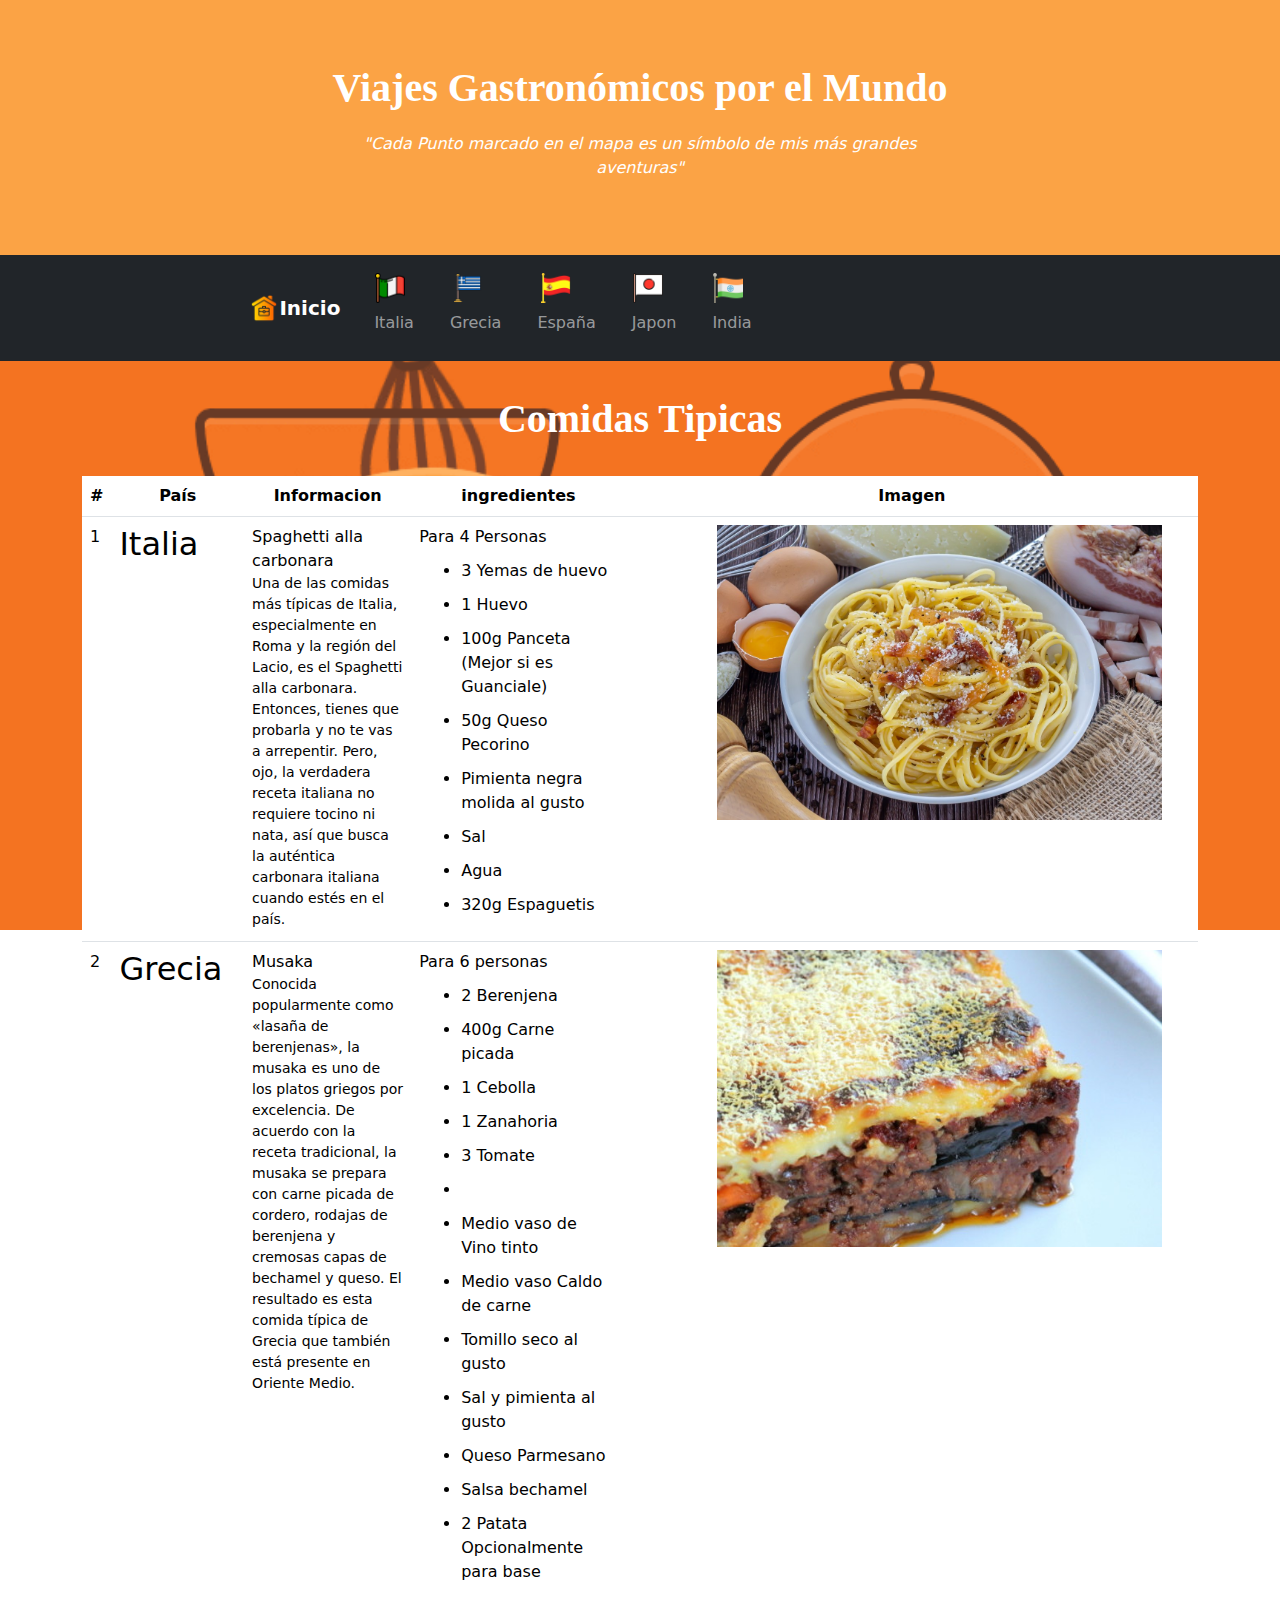
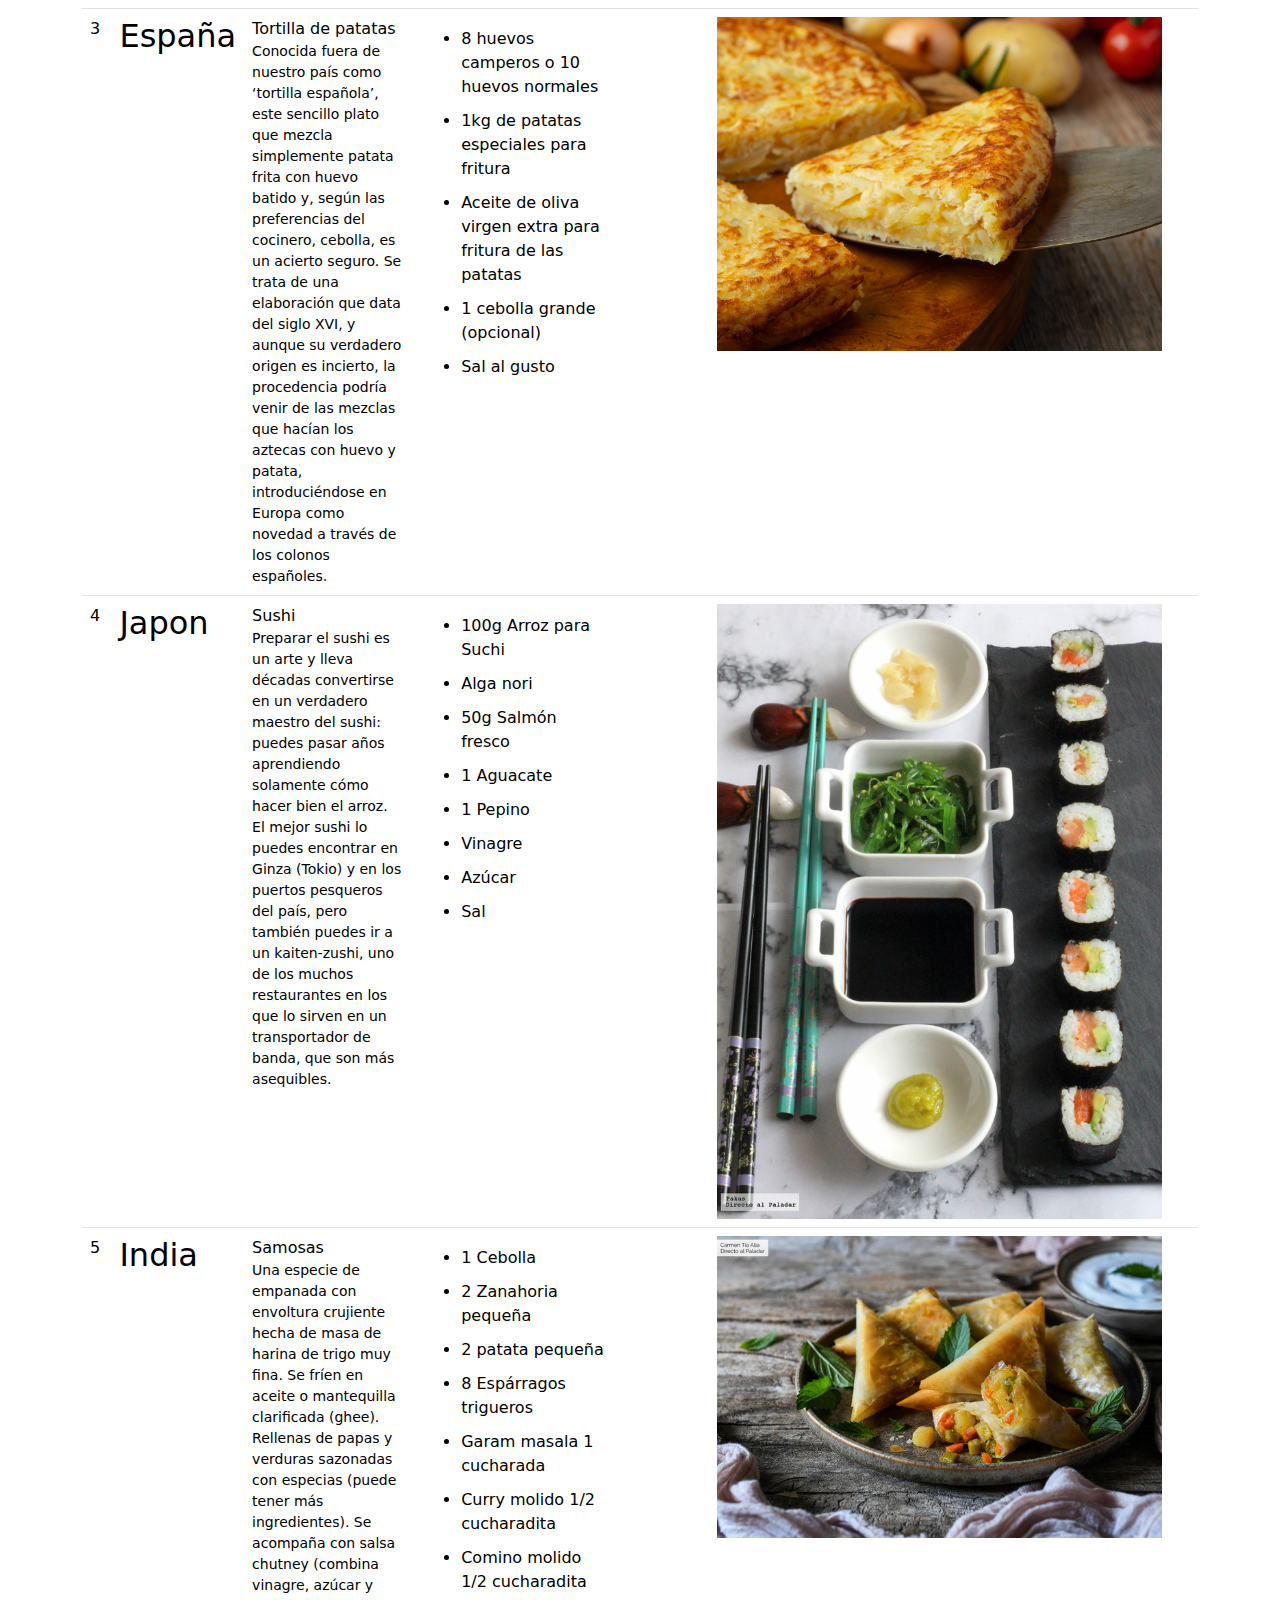
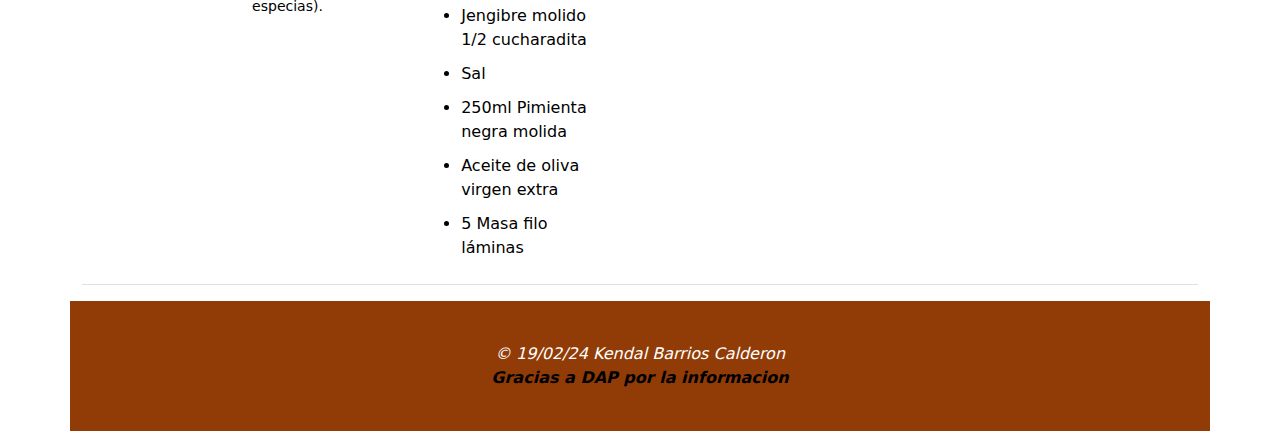
<file: index.html>
<!DOCTYPE html>
<html lang="en">
<head>
    <meta charset="UTF-8">
    <meta name="viewport" content="width=device-width, initial-scale=1.0">
    <title>Viajes Gastronomicos por el mundo</title>
    <meta name="author" content=">Kendal Barrios"> 

    <link href="https://cdn.jsdelivr.net/npm/bootstrap@5.3.0-alpha1/dist/css/bootstrap.min.css" rel="stylesheet">
    <link rel="stylesheet" href="style.css">
</head>

<body>
    <!-- Bootstrap -->
    <script src="https://code.jquery.com/jquery-3.6.0.min.js"></script>
    <script src="https://cdn.jsdelivr.net/npm/bootstrap@5.3.0-alpha1/dist/js/bootstrap.bundle.min.js"></script>
    <script src="https://ajax.googleapis.com/ajax/libs/jquery/3.5.1/jquery.min.js"></script>
    <script src="https://cdnjs.cloudflare.com/ajax/libs/popper.js/1.16.0/umd/popper.min.js"></script>
    <script src="https://maxcdn.bootstrapcdn.com/bootstrap/4.5.2/js/bootstrap.min.js"></script>
    
    <header class="container-fluid">
        <h1 class="titulo"> Viajes Gastronómicos por el Mundo</h1>
        <p class="parrafo-1">"Cada Punto marcado en el mapa es un símbolo de mis más grandes aventuras"</p>
    </header>

    <nav class="navbar navbar-expand-lg navbar-dark bg-dark">
      <div class="container">
        <img class="imagenNav" src="Recursos/home.png" alt="Inicio">
        <a class="navbar-brand" href="ViajesGastronomicos.html"> Inicio</a>
        <button class="navbar-toggler" type="button" data-toggle="collapse" data-target="#navbarNav" aria-controls="navbarNav" aria-expanded="false" aria-label="Toggle navigation">
          <span class="navbar-toggler-icon"></span>
        </button>
        <div class="collapse navbar-collapse" id="navbarNav">
          <ul class="navbar-nav">
            <li class="nav-item">
                <img class="imagenNav" src="Recursos/BanderaItalia.png" alt="Bandera de Italia">
                <a class="nav-link" href="Italia.html">Italia</a>
            </li>
            <li class="nav-item">
              <img class="imagenNav" src="Recursos/banderaGrecia.png" alt="bandera de Grecia">
              <a class="nav-link" href="Grecia.html">Grecia</a>
            </li>
            <li class="nav-item">
              <img class="imagenNav" src="Recursos/BamderaEspana.png" alt="Bandera de España">
              <a class="nav-link" href="Espania.html">España</a>
            </li>
            <li class="nav-item">
              <img class="imagenNav" src="Recursos/BanderaJapon.png" alt="bandera de Japon">
              <a class="nav-link" href="Japon.html">Japon</a>
            </li>
            <li class="nav-item">
              <img class="imagenNav" src="Recursos/Banderaindia.png" alt="Bandera de India">
              <a class="nav-link" href="India.html">India</a>
            </li>
          </ul>
        </div>
      </div>
    </nav>

    <main>
      <div class="container">
        <h1 class="tituloTable">Comidas Tipicas</h1>
        <table class="table">
          <thead>
            <tr>
              <th>#</th>
              <th>País</th>
              <th>Informacion</th>
              <th>ingredientes</th>
              <th>Imagen</th>
            </tr>
          </thead>
          <tbody>
            <tr>
              <td>1</td>
              <td><h2>Italia</h2></td>
              <td>Spaghetti alla carbonara 
                <P>Una de las comidas más típicas de Italia, especialmente en Roma y la región del Lacio, es el Spaghetti alla carbonara. Entonces, tienes que probarla y no te vas a arrepentir. Pero, ojo, la verdadera receta italiana no requiere tocino ni nata, así que busca la auténtica carbonara italiana cuando estés en el país.</P>
              </td>
              <td>
                Para 4 Personas
                <ul>
                    <li>3 Yemas de huevo</li>
                    <li>1 Huevo</li>
                    <li>100g Panceta (Mejor si es Guanciale)</li>
                    <li>50g Queso Pecorino</li>
                    <li>Pimienta negra molida al gusto</li>
                    <li>Sal</li>
                    <li>Agua</li>
                    <li>320g Espaguetis</li>
                </ul>
              </td>
              <td>
                <img src="Recursos/carbonara.jpg" alt="Spaghetti alla carbonara">
              </td>
            </tr>
            <tr>
              <td>2</td>
              <td> <h2>Grecia</h2></td>
              <td>
                Musaka
                <p>Conocida popularmente como «lasaña de berenjenas», la musaka es uno de los platos griegos por excelencia. De acuerdo con la receta tradicional, la musaka se prepara con carne picada de cordero, rodajas de berenjena y cremosas capas de bechamel y queso. El resultado es esta comida típica de Grecia que también está presente en Oriente Medio.</p>
              </td>
              <td>
                Para 6 personas
                <ul>
                    <li>2 Berenjena</li>
                    <li>400g Carne picada</li>
                    <li>1 Cebolla</li>
                    <li>1 Zanahoria</li>
                    <li>3 Tomate<li>
                    <li>Medio vaso de Vino tinto</li>
                    <li>Medio vaso Caldo de carne </li>
                    <li>Tomillo seco al gusto</li>
                    <li>Sal y pimienta al gusto</li>
                    <li>Queso Parmesano</li>
                    <li>Salsa bechamel</li>
                    <li>2 Patata Opcionalmente para base</li>
                </ul>
              </td>
              <td>
                <img src="Recursos/Musaka.jpg" alt="Musaka">
              </td>
            </tr>
            <tr>
                <td>3</td>
                <td><h2>España</h2></td>
                <td>Tortilla de patatas 
                  <P>Conocida fuera de nuestro país como ‘tortilla española’, este sencillo plato que mezcla simplemente patata frita con huevo batido y, según las preferencias del cocinero, cebolla, es un acierto seguro.
                    Se trata de una elaboración que data del siglo XVI, y aunque su verdadero origen es incierto, la procedencia podría venir de las mezclas que hacían los aztecas con huevo y patata, introduciéndose en Europa como novedad a través de los colonos españoles.</P>
                </td>
                <td>
                  <ul>
                      <li>8 huevos camperos o 10 huevos normales</li>
                      <li>1kg de patatas especiales para fritura</li>
                      <li>Aceite de oliva virgen extra para fritura de las patatas</li>
                      <li>1 cebolla grande (opcional)</li>
                      <li>Sal al gusto</li>
                  </ul>
                </td>
                <td>
                  <img src="Recursos/TortillaEspañola.jpg" alt="Tortilla sEspañola">
                </td>
            </tr>
            <tr>
              <td>4</td>
              <td><h2>Japon</h2></td>
              <td> Sushi
                <P>Preparar el sushi es un arte y lleva décadas convertirse en un verdadero maestro del sushi: puedes pasar años aprendiendo solamente cómo hacer bien el arroz. El mejor sushi lo puedes encontrar en Ginza (Tokio) y en los puertos pesqueros del país, pero también puedes ir a un kaiten-zushi, uno de los muchos restaurantes en los que lo sirven en un transportador de banda, que son más asequibles.</P>
              </td>
              <td>
                <ul>
                    <li>100g Arroz para Suchi</li>
                    <li>Alga nori</li>
                    <li>50g Salmón fresco</li>
                    <li>1 Aguacate</li>
                    <li>1 Pepino</li>
                    <li>Vinagre</li>
                    <li>Azúcar</li>
                    <li>Sal</li>
                </ul>
              </td>
              <td>
                <img src="Recursos/Sushi.jpg" alt="Suchi">
              </td>
          </tr>
          <tr>
            <td>5</td>
            <td><h2>India</h2></td>
            <td>Samosas
              <P>Una especie de empanada con envoltura crujiente hecha de masa de harina de trigo muy fina. Se fríen en aceite o mantequilla clarificada (ghee). Rellenas de papas y verduras sazonadas con especias (puede tener más ingredientes). Se acompaña con salsa chutney (combina vinagre, azúcar y especias).<P>
            </td>
            <td>
              <ul>
                  <li>1 Cebolla</li>
                  <li>2 Zanahoria pequeña</li>
                  <li>2 patata pequeña</li>
                  <li>8 Espárragos trigueros</li>
                  <li>Garam masala 1 cucharada</li>
                  <li>Curry molido 1/2 cucharadita</li>
                  <li>Comino molido 1/2 cucharadita</li>
                  <li>Jengibre molido 1/2 cucharadita</li>
                  <li>Sal</li>
                  <li>250ml Pimienta negra molida</li>
                  <li>Aceite de oliva virgen extra</li>
                  <li>5 Masa filo láminas</li>

              </ul>
            </td>
            <td>
              <img src="Recursos/Empanadas.jpg" alt="Empanadas">
            </td>
        </tr>
          </tbody>
        </table>
      </div>
    </main>
   
</body>

<footer class="container">
  <p class="parrafo-1">©  19/02/24 Kendal Barrios Calderon <br> <a href="https://www.directoalpaladar.com/"> Gracias a DAP por la informacion</a></p>
</footer>
</html>
</file>
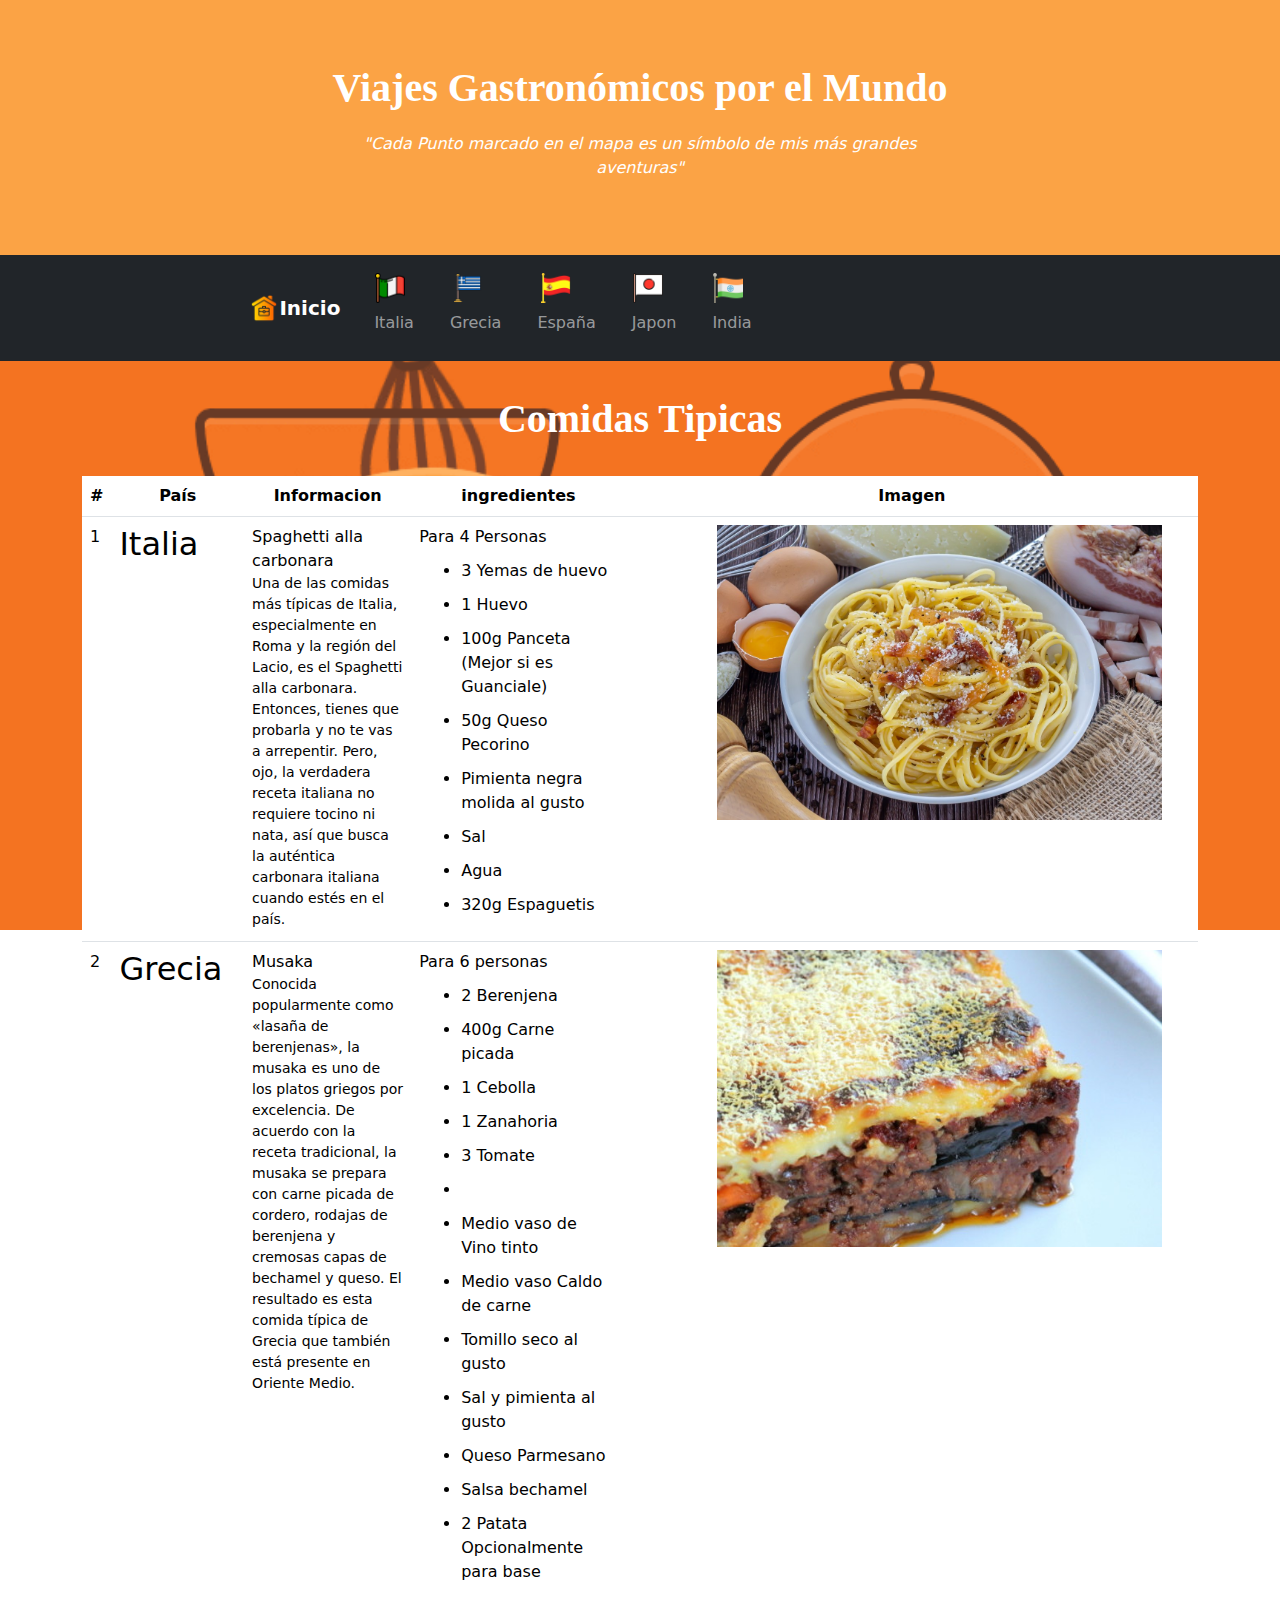
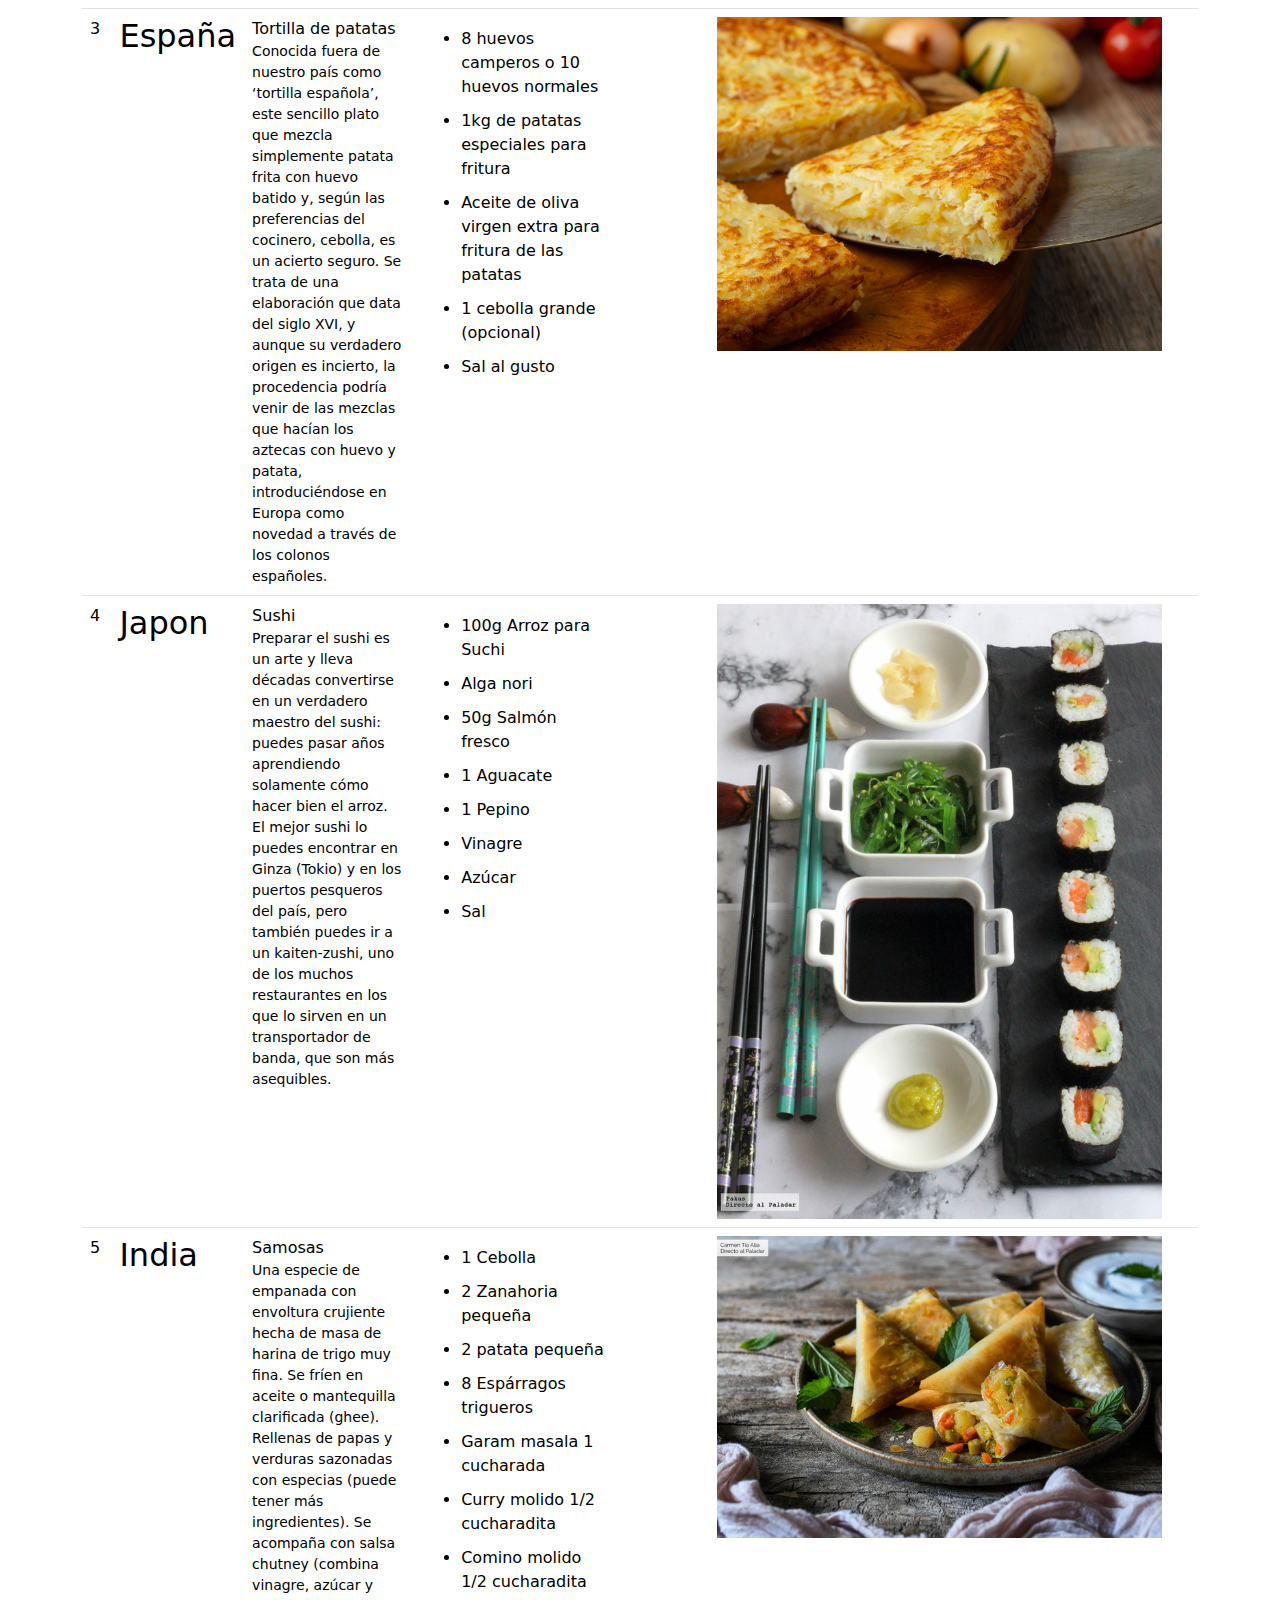
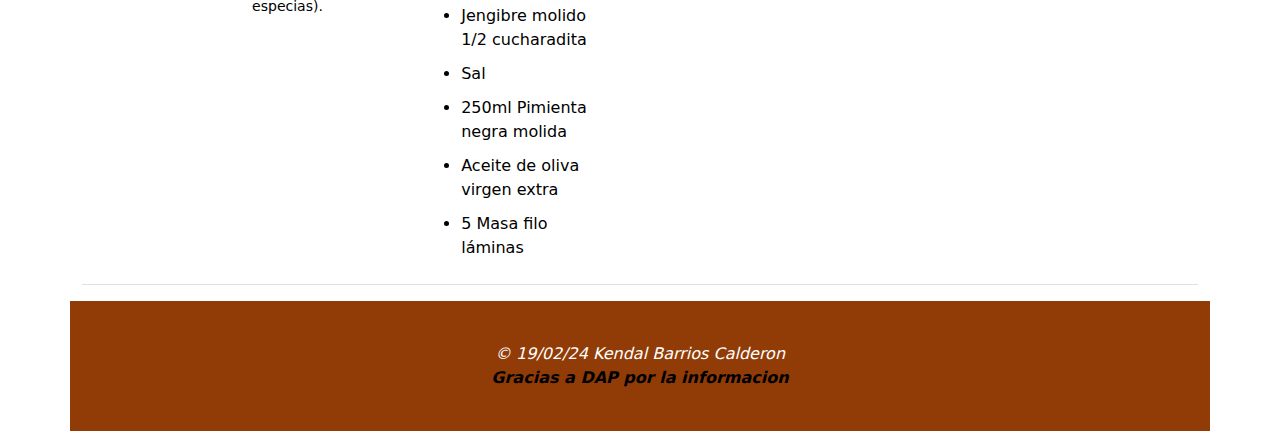
<file: ViajesGastronomicos.html>
<!DOCTYPE html>
<html lang="en">
<head>
    <meta charset="UTF-8">
    <meta name="viewport" content="width=device-width, initial-scale=1.0">
    <title>Viajes Gastronomicos por el mundo</title>
    <meta name="author" content=">Kendal Barrios"> 

    <link href="https://cdn.jsdelivr.net/npm/bootstrap@5.3.0-alpha1/dist/css/bootstrap.min.css" rel="stylesheet">
    <link rel="stylesheet" href="style.css">
</head>

<body>
    <!-- Bootstrap -->
    <script src="https://code.jquery.com/jquery-3.6.0.min.js"></script>
    <script src="https://cdn.jsdelivr.net/npm/bootstrap@5.3.0-alpha1/dist/js/bootstrap.bundle.min.js"></script>
    <script src="https://ajax.googleapis.com/ajax/libs/jquery/3.5.1/jquery.min.js"></script>
    <script src="https://cdnjs.cloudflare.com/ajax/libs/popper.js/1.16.0/umd/popper.min.js"></script>
    <script src="https://maxcdn.bootstrapcdn.com/bootstrap/4.5.2/js/bootstrap.min.js"></script>
    
    <header class="container-fluid">
        <h1 class="titulo"> Viajes Gastronómicos por el Mundo</h1>
        <p class="parrafo-1">"Cada Punto marcado en el mapa es un símbolo de mis más grandes aventuras"</p>
    </header>

    <nav class="navbar navbar-expand-lg navbar-dark bg-dark">
      <div class="container">
        <img class="imagenNav" src="Recursos/home.png" alt="Inicio">
        <a class="navbar-brand" href="ViajesGastronomicos.html"> Inicio</a>
        <button class="navbar-toggler" type="button" data-toggle="collapse" data-target="#navbarNav" aria-controls="navbarNav" aria-expanded="false" aria-label="Toggle navigation">
          <span class="navbar-toggler-icon"></span>
        </button>
        <div class="collapse navbar-collapse" id="navbarNav">
          <ul class="navbar-nav">
            <li class="nav-item">
                <img class="imagenNav" src="Recursos/BanderaItalia.png" alt="Bandera de Italia">
                <a class="nav-link" href="Italia.html">Italia</a>
            </li>
            <li class="nav-item">
              <img class="imagenNav" src="Recursos/banderaGrecia.png" alt="bandera de Grecia">
              <a class="nav-link" href="Grecia.html">Grecia</a>
            </li>
            <li class="nav-item">
              <img class="imagenNav" src="Recursos/BamderaEspana.png" alt="Bandera de España">
              <a class="nav-link" href="Espania.html">España</a>
            </li>
            <li class="nav-item">
              <img class="imagenNav" src="Recursos/BanderaJapon.png" alt="bandera de Japon">
              <a class="nav-link" href="Japon.html">Japon</a>
            </li>
            <li class="nav-item">
              <img class="imagenNav" src="Recursos/Banderaindia.png" alt="Bandera de India">
              <a class="nav-link" href="India.html">India</a>
            </li>
          </ul>
        </div>
      </div>
    </nav>

    <main>
      <div class="container">
        <h1 class="tituloTable">Comidas Tipicas</h1>
        <table class="table">
          <thead>
            <tr>
              <th>#</th>
              <th>País</th>
              <th>Informacion</th>
              <th>ingredientes</th>
              <th>Imagen</th>
            </tr>
          </thead>
          <tbody>
            <tr>
              <td>1</td>
              <td><h2>Italia</h2></td>
              <td>Spaghetti alla carbonara 
                <P>Una de las comidas más típicas de Italia, especialmente en Roma y la región del Lacio, es el Spaghetti alla carbonara. Entonces, tienes que probarla y no te vas a arrepentir. Pero, ojo, la verdadera receta italiana no requiere tocino ni nata, así que busca la auténtica carbonara italiana cuando estés en el país.</P>
              </td>
              <td>
                Para 4 Personas
                <ul>
                    <li>3 Yemas de huevo</li>
                    <li>1 Huevo</li>
                    <li>100g Panceta (Mejor si es Guanciale)</li>
                    <li>50g Queso Pecorino</li>
                    <li>Pimienta negra molida al gusto</li>
                    <li>Sal</li>
                    <li>Agua</li>
                    <li>320g Espaguetis</li>
                </ul>
              </td>
              <td>
                <img src="Recursos/carbonara.jpg" alt="Spaghetti alla carbonara">
              </td>
            </tr>
            <tr>
              <td>2</td>
              <td> <h2>Grecia</h2></td>
              <td>
                Musaka
                <p>Conocida popularmente como «lasaña de berenjenas», la musaka es uno de los platos griegos por excelencia. De acuerdo con la receta tradicional, la musaka se prepara con carne picada de cordero, rodajas de berenjena y cremosas capas de bechamel y queso. El resultado es esta comida típica de Grecia que también está presente en Oriente Medio.</p>
              </td>
              <td>
                Para 6 personas
                <ul>
                    <li>2 Berenjena</li>
                    <li>400g Carne picada</li>
                    <li>1 Cebolla</li>
                    <li>1 Zanahoria</li>
                    <li>3 Tomate<li>
                    <li>Medio vaso de Vino tinto</li>
                    <li>Medio vaso Caldo de carne </li>
                    <li>Tomillo seco al gusto</li>
                    <li>Sal y pimienta al gusto</li>
                    <li>Queso Parmesano</li>
                    <li>Salsa bechamel</li>
                    <li>2 Patata Opcionalmente para base</li>
                </ul>
              </td>
              <td>
                <img src="Recursos/Musaka.jpg" alt="Musaka">
              </td>
            </tr>
            <tr>
                <td>3</td>
                <td><h2>España</h2></td>
                <td>Tortilla de patatas 
                  <P>Conocida fuera de nuestro país como ‘tortilla española’, este sencillo plato que mezcla simplemente patata frita con huevo batido y, según las preferencias del cocinero, cebolla, es un acierto seguro.
                    Se trata de una elaboración que data del siglo XVI, y aunque su verdadero origen es incierto, la procedencia podría venir de las mezclas que hacían los aztecas con huevo y patata, introduciéndose en Europa como novedad a través de los colonos españoles.</P>
                </td>
                <td>
                  <ul>
                      <li>8 huevos camperos o 10 huevos normales</li>
                      <li>1kg de patatas especiales para fritura</li>
                      <li>Aceite de oliva virgen extra para fritura de las patatas</li>
                      <li>1 cebolla grande (opcional)</li>
                      <li>Sal al gusto</li>
                  </ul>
                </td>
                <td>
                  <img src="Recursos/TortillaEspañola.jpg" alt="Tortilla sEspañola">
                </td>
            </tr>
            <tr>
              <td>4</td>
              <td><h2>Japon</h2></td>
              <td> Sushi
                <P>Preparar el sushi es un arte y lleva décadas convertirse en un verdadero maestro del sushi: puedes pasar años aprendiendo solamente cómo hacer bien el arroz. El mejor sushi lo puedes encontrar en Ginza (Tokio) y en los puertos pesqueros del país, pero también puedes ir a un kaiten-zushi, uno de los muchos restaurantes en los que lo sirven en un transportador de banda, que son más asequibles.</P>
              </td>
              <td>
                <ul>
                    <li>100g Arroz para Suchi</li>
                    <li>Alga nori</li>
                    <li>50g Salmón fresco</li>
                    <li>1 Aguacate</li>
                    <li>1 Pepino</li>
                    <li>Vinagre</li>
                    <li>Azúcar</li>
                    <li>Sal</li>
                </ul>
              </td>
              <td>
                <img src="Recursos/Sushi.jpg" alt="Suchi">
              </td>
          </tr>
          <tr>
            <td>5</td>
            <td><h2>India</h2></td>
            <td>Samosas
              <P>Una especie de empanada con envoltura crujiente hecha de masa de harina de trigo muy fina. Se fríen en aceite o mantequilla clarificada (ghee). Rellenas de papas y verduras sazonadas con especias (puede tener más ingredientes). Se acompaña con salsa chutney (combina vinagre, azúcar y especias).<P>
            </td>
            <td>
              <ul>
                  <li>1 Cebolla</li>
                  <li>2 Zanahoria pequeña</li>
                  <li>2 patata pequeña</li>
                  <li>8 Espárragos trigueros</li>
                  <li>Garam masala 1 cucharada</li>
                  <li>Curry molido 1/2 cucharadita</li>
                  <li>Comino molido 1/2 cucharadita</li>
                  <li>Jengibre molido 1/2 cucharadita</li>
                  <li>Sal</li>
                  <li>250ml Pimienta negra molida</li>
                  <li>Aceite de oliva virgen extra</li>
                  <li>5 Masa filo láminas</li>

              </ul>
            </td>
            <td>
              <img src="Recursos/Empanadas.jpg" alt="Empanadas">
            </td>
        </tr>
          </tbody>
        </table>
      </div>
    </main>
   
</body>

<footer class="container">
  <p class="parrafo-1">©  19/02/24 Kendal Barrios Calderon <br> <a href="https://www.directoalpaladar.com/"> Gracias a DAP por la informacion</a></p>
</footer>
</html>
</file>
<file: style.css>
body{
    background-image: url(Recursos/Cooking.gif);
    background-repeat: no-repeat;
    background-position: center; /* Centra la imagen en el eje horizontal y vertical */
    background-size: cover;
    background-attachment: fixed; /
}

.titulo{
    font-family: Blackadder ITC;
    font-weight: bolder;
    text-align: center;
    color: white;
}

.tituloTable{
    font-family: Blackadder ITC;
    font-weight: bolder;
    text-align: center;
    color: white;
    margin: 3%;
}

.container-fluid {
    background-color: #fba345;
    padding: 5%;
}

.parrafo-1{
    color: white;
    font-style: italic;
    text-align: center;
    padding: 1%;
    font-size: medium;
}

.table{
    color: white;
    background-color: rgba(113, 61, 36, 0.6);
    width: 100%;
}

p{
    font-size: 14px; 
    max-width: 600px;
    margin: 0 auto;
}

img{
   width: 80%;
   height: 80%;
   margin-left: 15%;
}

th{
    text-align: center;
}

footer{
    padding: 30px;
    background-color: #913c07;
}

a:hover{
    background-color: #913c07 ;
    color:#AF7AC5 ;
    font-size: 20px;
}
a.links{
    color: red;
    text-decoration: none;
}

a{
    font-weight: bold;
    text-decoration: none;
    color: black;
    font-size: 10xp;
}

.imagenNav{
 width: 30px;
 height: 30px;
 text-align: center;
}

li{
    margin: 10px;
}

/* Estilos para dispositivos móviles */
@media (max-width: 768px) {
    .container {
      width: 100%;
    }
    img {
      width: 100%;
      height: auto;
      margin-left: 0;
    }
  }
</file>
